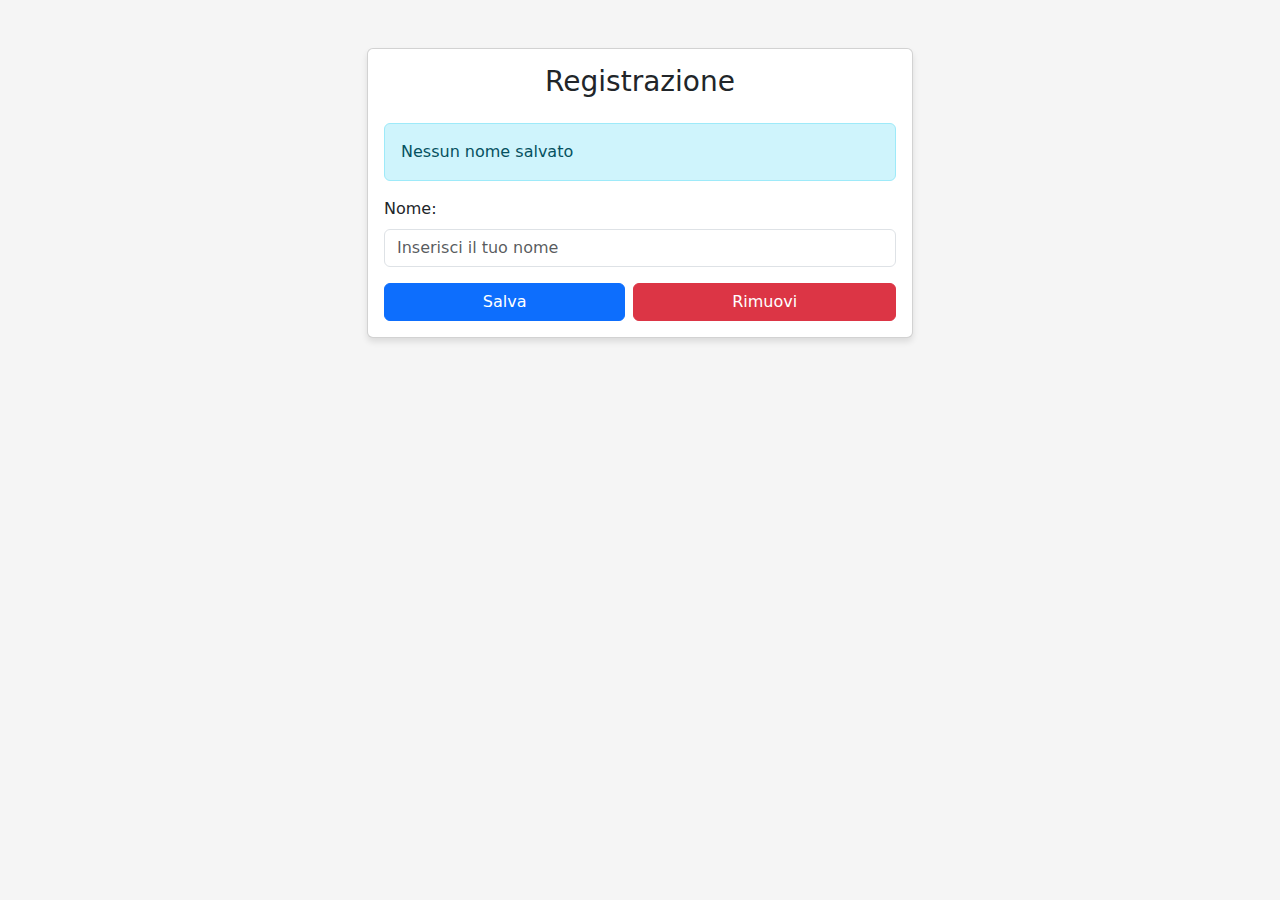
<file: index.html>
<!DOCTYPE html>
<html lang="it">
  <head>
    <meta charset="UTF-8" />
    <meta name="viewport" content="width=device-width, initial-scale=1.0" />
    <title>Form Registrazione</title>
    <link
      href="https://cdn.jsdelivr.net/npm/bootstrap@5.3.0/dist/css/bootstrap.min.css"
      rel="stylesheet"
    />
    <link rel="stylesheet" href="style.css" />
  </head>
  <body>
    <div class="container mt-5">
      <div class="row justify-content-center">
        <div class="col-md-6">
          <div class="card">
            <div class="card-body">
              <h3 class="text-center mb-4">Registrazione</h3>

              <div class="alert alert-info" id="savedValue">
                Nessun nome salvato
              </div>

              <div class="mb-3">
                <label for="nameInput" class="form-label">Nome:</label>
                <input
                  type="text"
                  class="form-control"
                  id="nameInput"
                  placeholder="Inserisci il tuo nome"
                />
              </div>

              <div class="d-flex gap-2">
                <button class="btn btn-primary flex-fill" id="saveBtn">
                  Salva
                </button>
                <button class="btn btn-danger flex-fill" id="removeBtn">
                  Rimuovi
                </button>
              </div>
            </div>
          </div>
        </div>
      </div>
    </div>

    <script src="script.js"></script>
  </body>
</html>
</file>
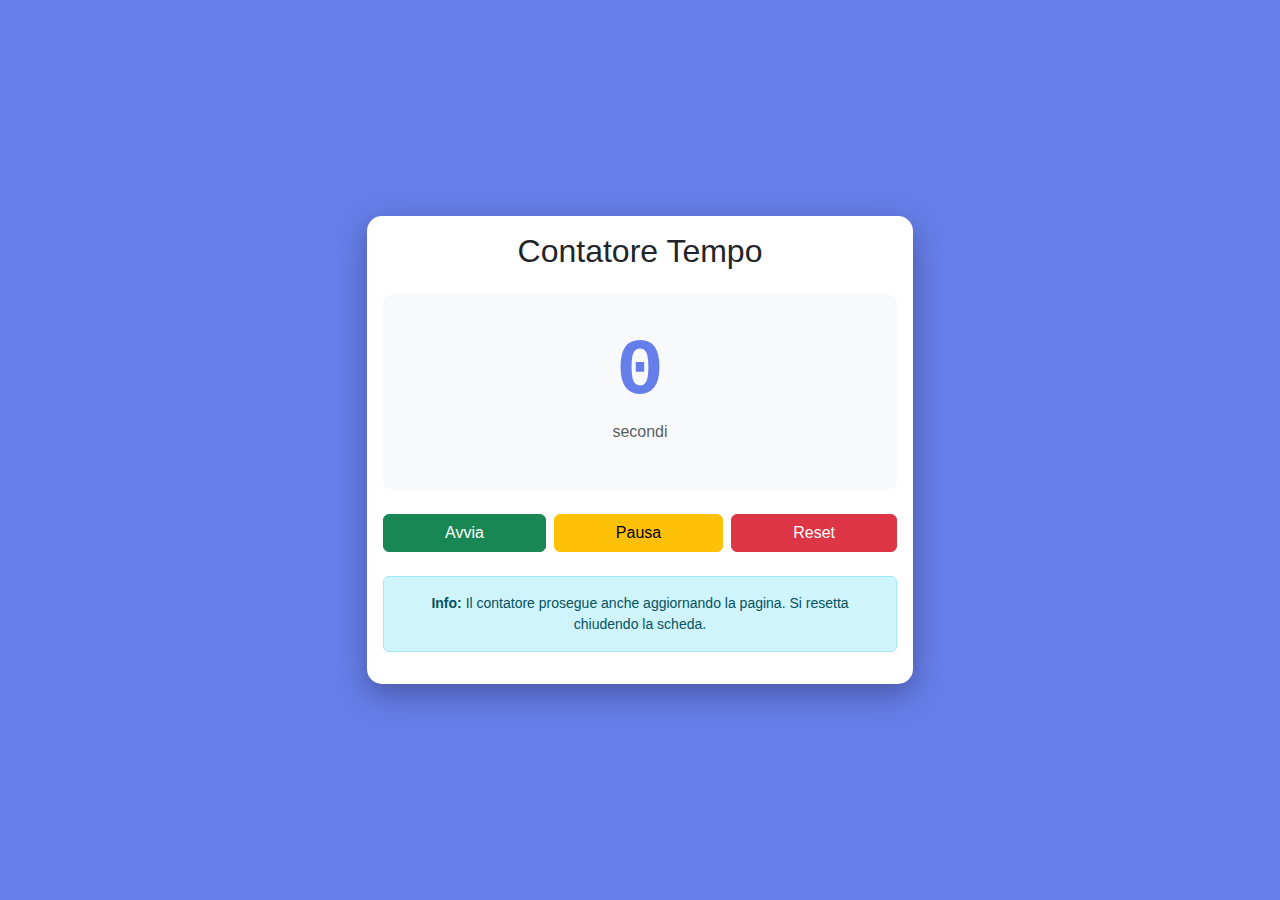
<file: index2.html>
<!DOCTYPE html>
<html lang="it">
  <head>
    <meta charset="UTF-8" />
    <meta name="viewport" content="width=device-width, initial-scale=1.0" />
    <title>Contatore Tempo</title>
    <link
      href="https://cdn.jsdelivr.net/npm/bootstrap@5.3.0/dist/css/bootstrap.min.css"
      rel="stylesheet"
    />
    <link rel="stylesheet" href="style2.css" />
  </head>
  <body>
    <div class="container">
      <div class="row justify-content-center align-items-center min-vh-100">
        <div class="col-md-6">
          <div class="card text-center">
            <div class="card-body">
              <h2 class="card-title mb-4">Contatore Tempo</h2>

              <div class="counter-display mb-4">
                <div id="counter" class="display-1">0</div>
                <p class="text-muted">secondi</p>
              </div>

              <div class="d-flex gap-2">
                <button class="btn btn-success flex-fill" id="startBtn">
                  Avvia
                </button>
                <button class="btn btn-warning flex-fill" id="pauseBtn">
                  Pausa
                </button>
                <button class="btn btn-danger flex-fill" id="resetBtn">
                  Reset
                </button>
              </div>

              <div class="alert alert-info mt-4 small">
                <strong>Info:</strong> Il contatore prosegue anche aggiornando
                la pagina. Si resetta chiudendo la scheda.
              </div>
            </div>
          </div>
        </div>
      </div>
    </div>

    <script src="script2.js"></script>
  </body>
</html>
</file>
<file: style.css>
body {
  background-color: #f5f5f5;
}

.card {
  box-shadow: 0 4px 6px rgba(0, 0, 0, 0.1);
}
</file>
<file: style2.css>
body {
  background: #667eea;
  font-family: "Segoe UI", Tahoma, Geneva, Verdana, sans-serif;
}

.card {
  box-shadow: 0 10px 30px rgba(0, 0, 0, 0.3);
  border: none;
  border-radius: 15px;
}

.counter-display {
  background-color: #f8f9fa;
  padding: 30px;
  border-radius: 10px;
}

#counter {
  color: #667eea;
  font-weight: bold;
  font-family: "Courier New", monospace;
}
</file>
